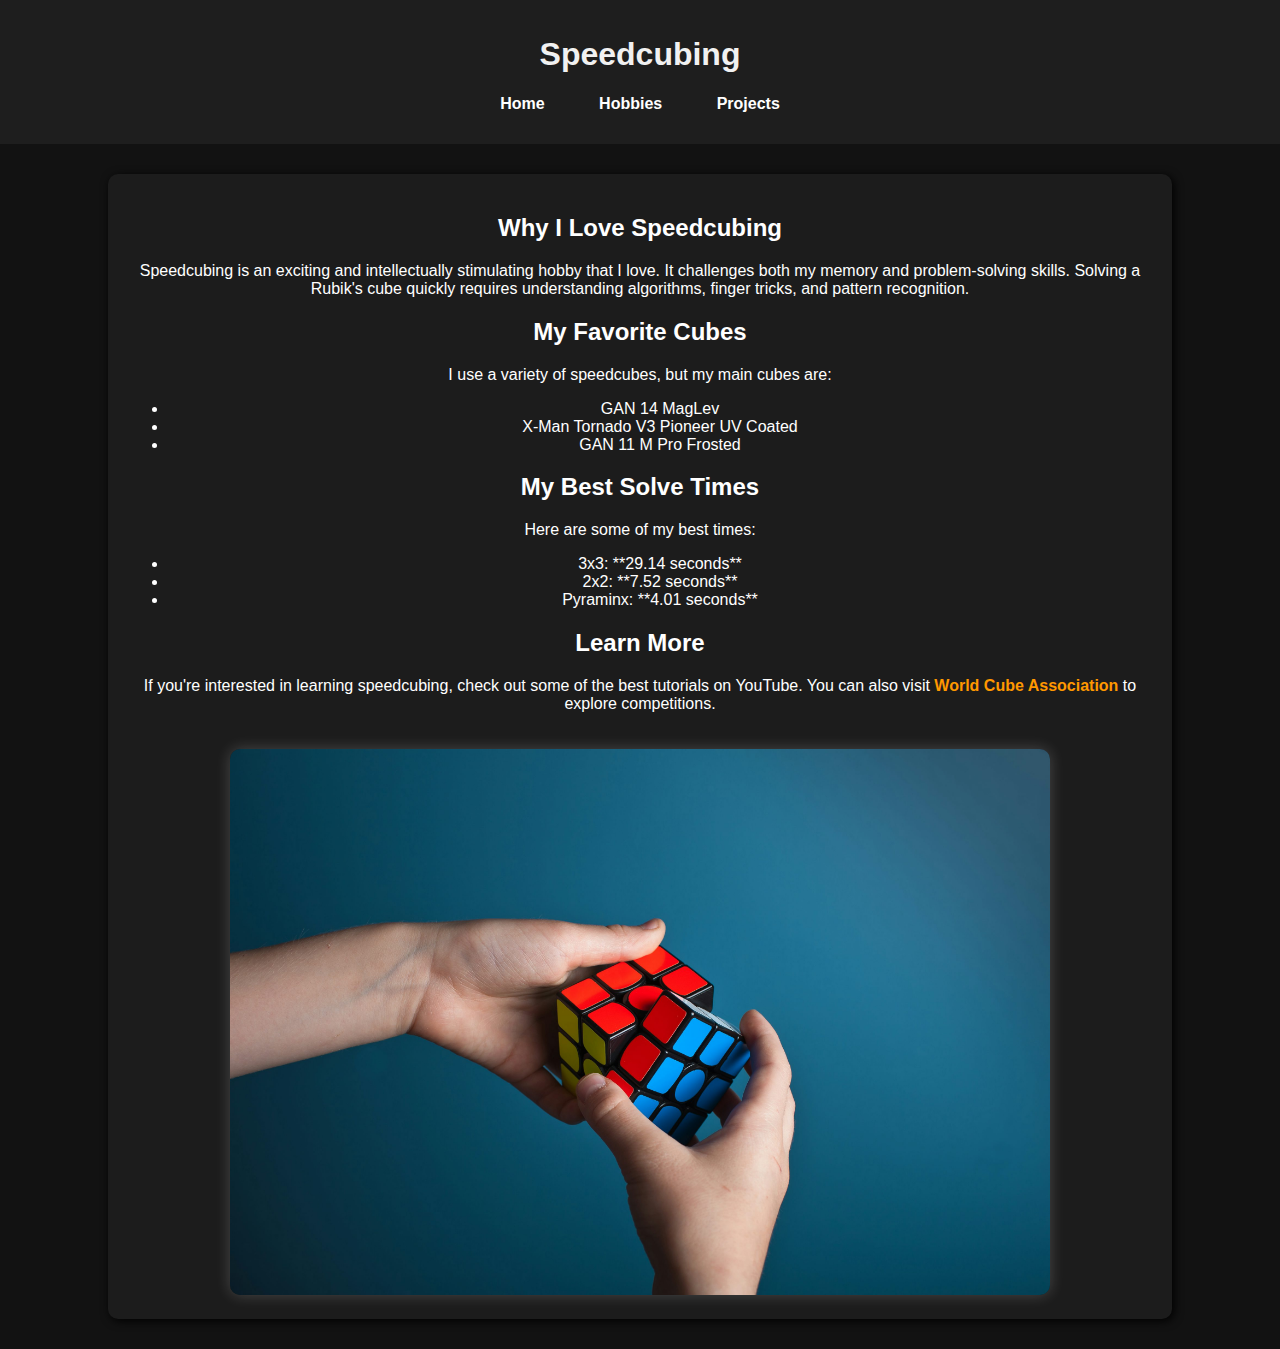
<file: cubing.html>
<!DOCTYPE html>
<html lang="en">
<head>
    <meta charset="UTF-8">
    <meta name="viewport" content="width=device-width, initial-scale=1.0">
    <title>Speedcubing</title>
    <link rel="stylesheet" href="style.css">
</head>
<body>
    <header>
        <h1>Speedcubing</h1>
        <nav>
            <ul>
                <li><a href="index.html">Home</a></li>
                <li><a href="hobbies.html">Hobbies</a></li>
                <li><a href="projects.html">Projects</a></li>
            </ul>
        </nav>
    </header>

    <section class="hobby-container">
        <h2>Why I Love Speedcubing</h2>
        <p>Speedcubing is an exciting and intellectually stimulating hobby that I love. It challenges both my memory and problem-solving skills. Solving a Rubik's cube quickly requires understanding algorithms, finger tricks, and pattern recognition.</p>

        <h2>My Favorite Cubes</h2>
        <p>I use a variety of speedcubes, but my main cubes are:
            <ul>
                <li>GAN 14 MagLev</li>
                <li>X-Man Tornado V3 Pioneer UV Coated</li>
                <li>GAN 11 M Pro Frosted</li>
            </ul>
        </p>

        <h2>My Best Solve Times</h2>
        <p>Here are some of my best times:</p>
        <ul>
            <li>3x3: **29.14 seconds**</li>
            <li>2x2: **7.52 seconds**</li>
            <li>Pyraminx: **4.01 seconds**</li>
        </ul>

        <h2>Learn More</h2>
        <p>If you're interested in learning speedcubing, check out some of the best tutorials on YouTube. You can also visit <a href="https://www.worldcubeassociation.org/" target="_blank" class="hyperlink">World Cube Association</a> to explore competitions.</p>

        <img src="speedcubing.jpg" alt="Speedcubing" class="hobby-image">
    </section>
</body>
</html>
</file>
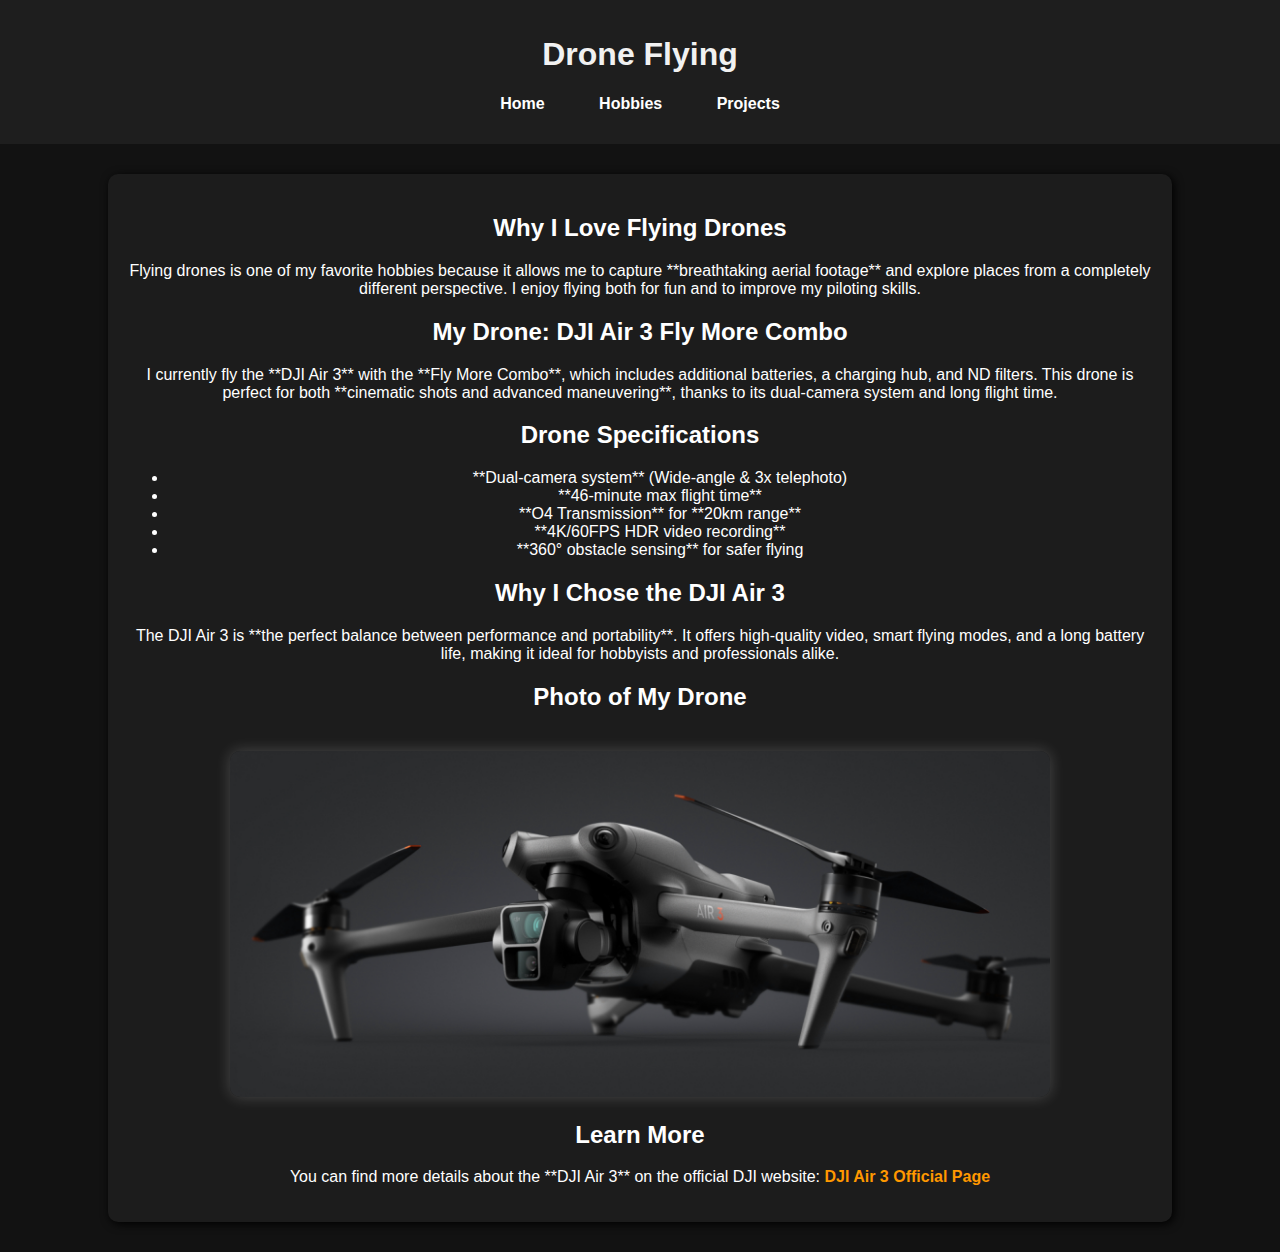
<file: drone.html>
<!DOCTYPE html>
<html lang="en">
<head>
    <meta charset="UTF-8">
    <meta name="viewport" content="width=device-width, initial-scale=1.0">
    <title>Drone Flying</title>
    <link rel="stylesheet" href="style.css">
</head>
<body>
    <header>
        <h1>Drone Flying</h1>
        <nav>
            <ul>
                <li><a href="index.html">Home</a></li>
                <li><a href="hobbies.html">Hobbies</a></li>
                <li><a href="projects.html">Projects</a></li>
            </ul>
        </nav>
    </header>

    <section class="hobby-container">
        <h2>Why I Love Flying Drones</h2>
        <p>Flying drones is one of my favorite hobbies because it allows me to capture **breathtaking aerial footage** and explore places from a completely different perspective. I enjoy flying both for fun and to improve my piloting skills.</p>

        <h2>My Drone: DJI Air 3 Fly More Combo</h2>
        <p>I currently fly the **DJI Air 3** with the **Fly More Combo**, which includes additional batteries, a charging hub, and ND filters. This drone is perfect for both **cinematic shots and advanced maneuvering**, thanks to its dual-camera system and long flight time.</p>

        <h2>Drone Specifications</h2>
        <ul>
            <li>**Dual-camera system** (Wide-angle & 3x telephoto)</li>
            <li>**46-minute max flight time**</li>
            <li>**O4 Transmission** for **20km range**</li>
            <li>**4K/60FPS HDR video recording**</li>
            <li>**360° obstacle sensing** for safer flying</li>
        </ul>

        <h2>Why I Chose the DJI Air 3</h2>
        <p>The DJI Air 3 is **the perfect balance between performance and portability**. It offers high-quality video, smart flying modes, and a long battery life, making it ideal for hobbyists and professionals alike.</p>

        <h2>Photo of My Drone</h2>
        <img src="drone.jpg" alt="DJI Air 3 Drone" class="hobby-image">

        <h2>Learn More</h2>
        <p>You can find more details about the **DJI Air 3** on the official DJI website:  
            <a href="https://www.dji.com/air-3" target="_blank" class="hyperlink">DJI Air 3 Official Page</a>
        </p>
    </section>
</body>
</html>
</file>
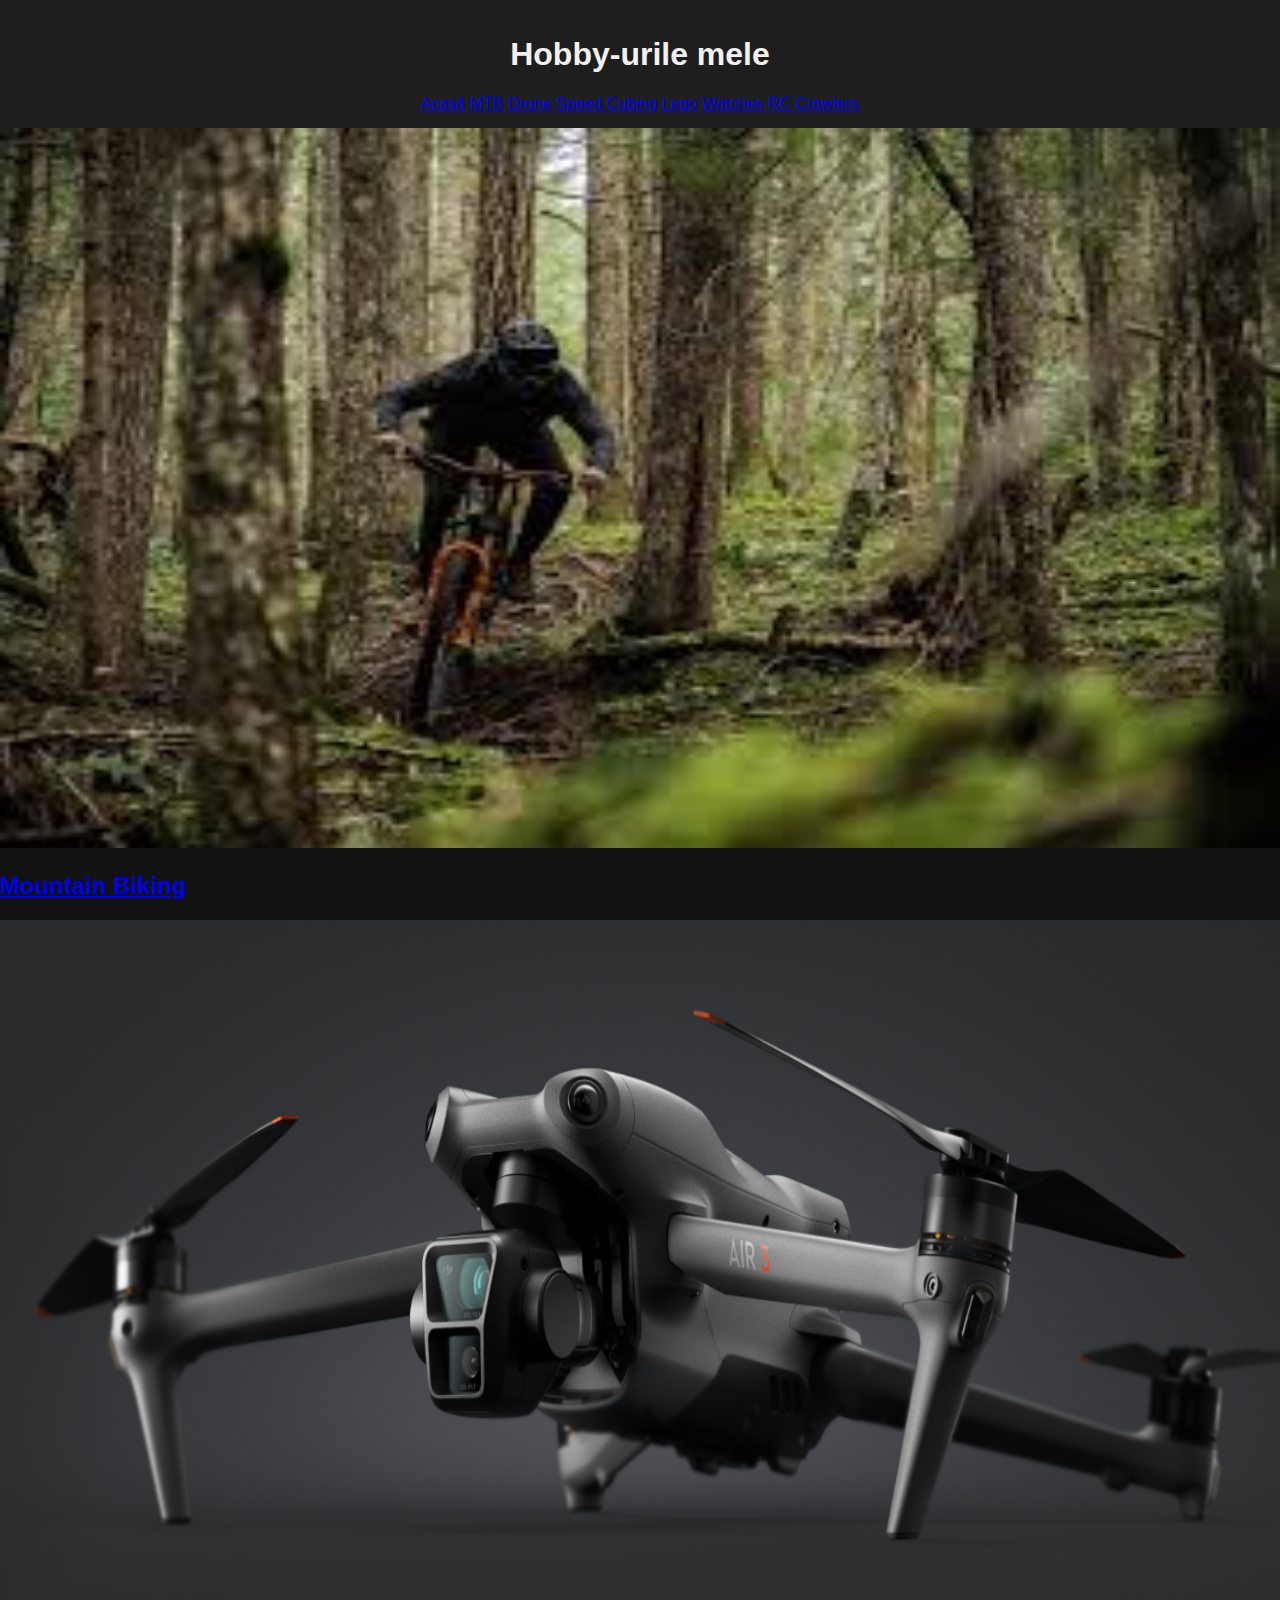
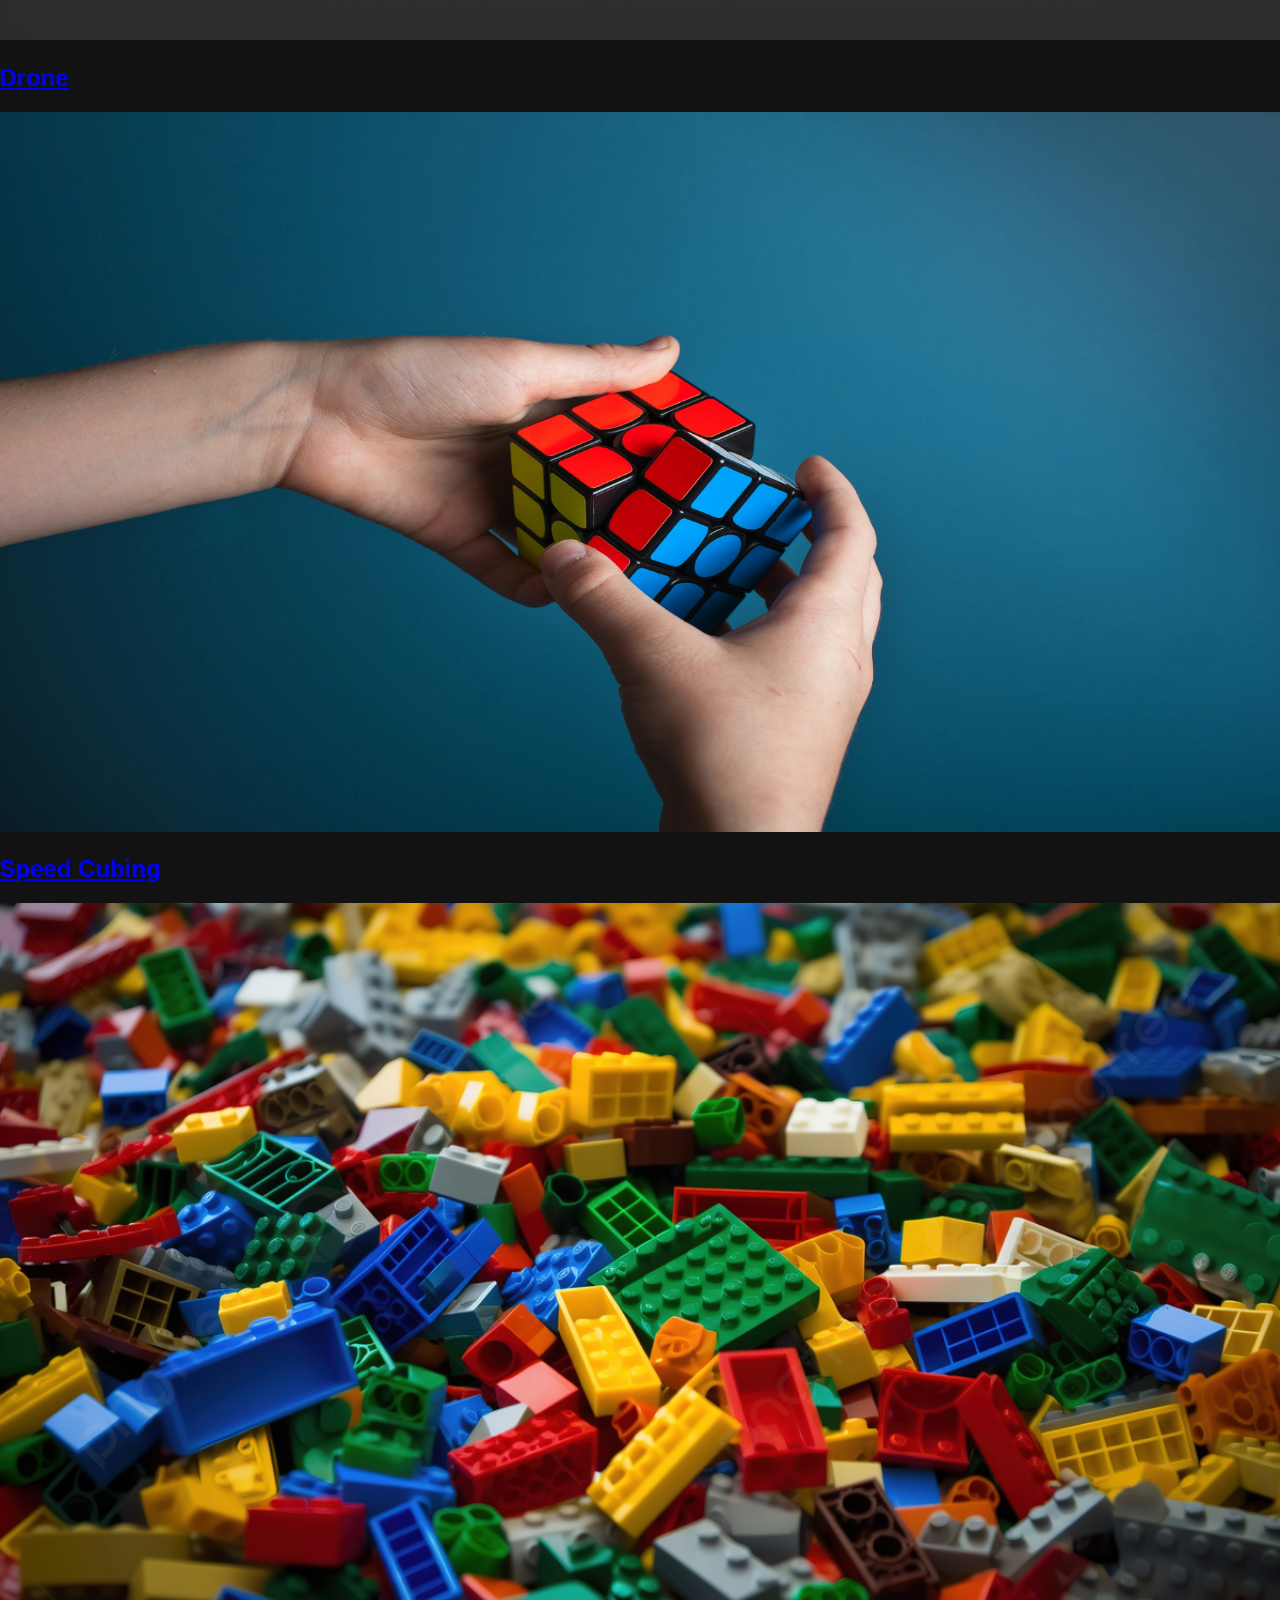
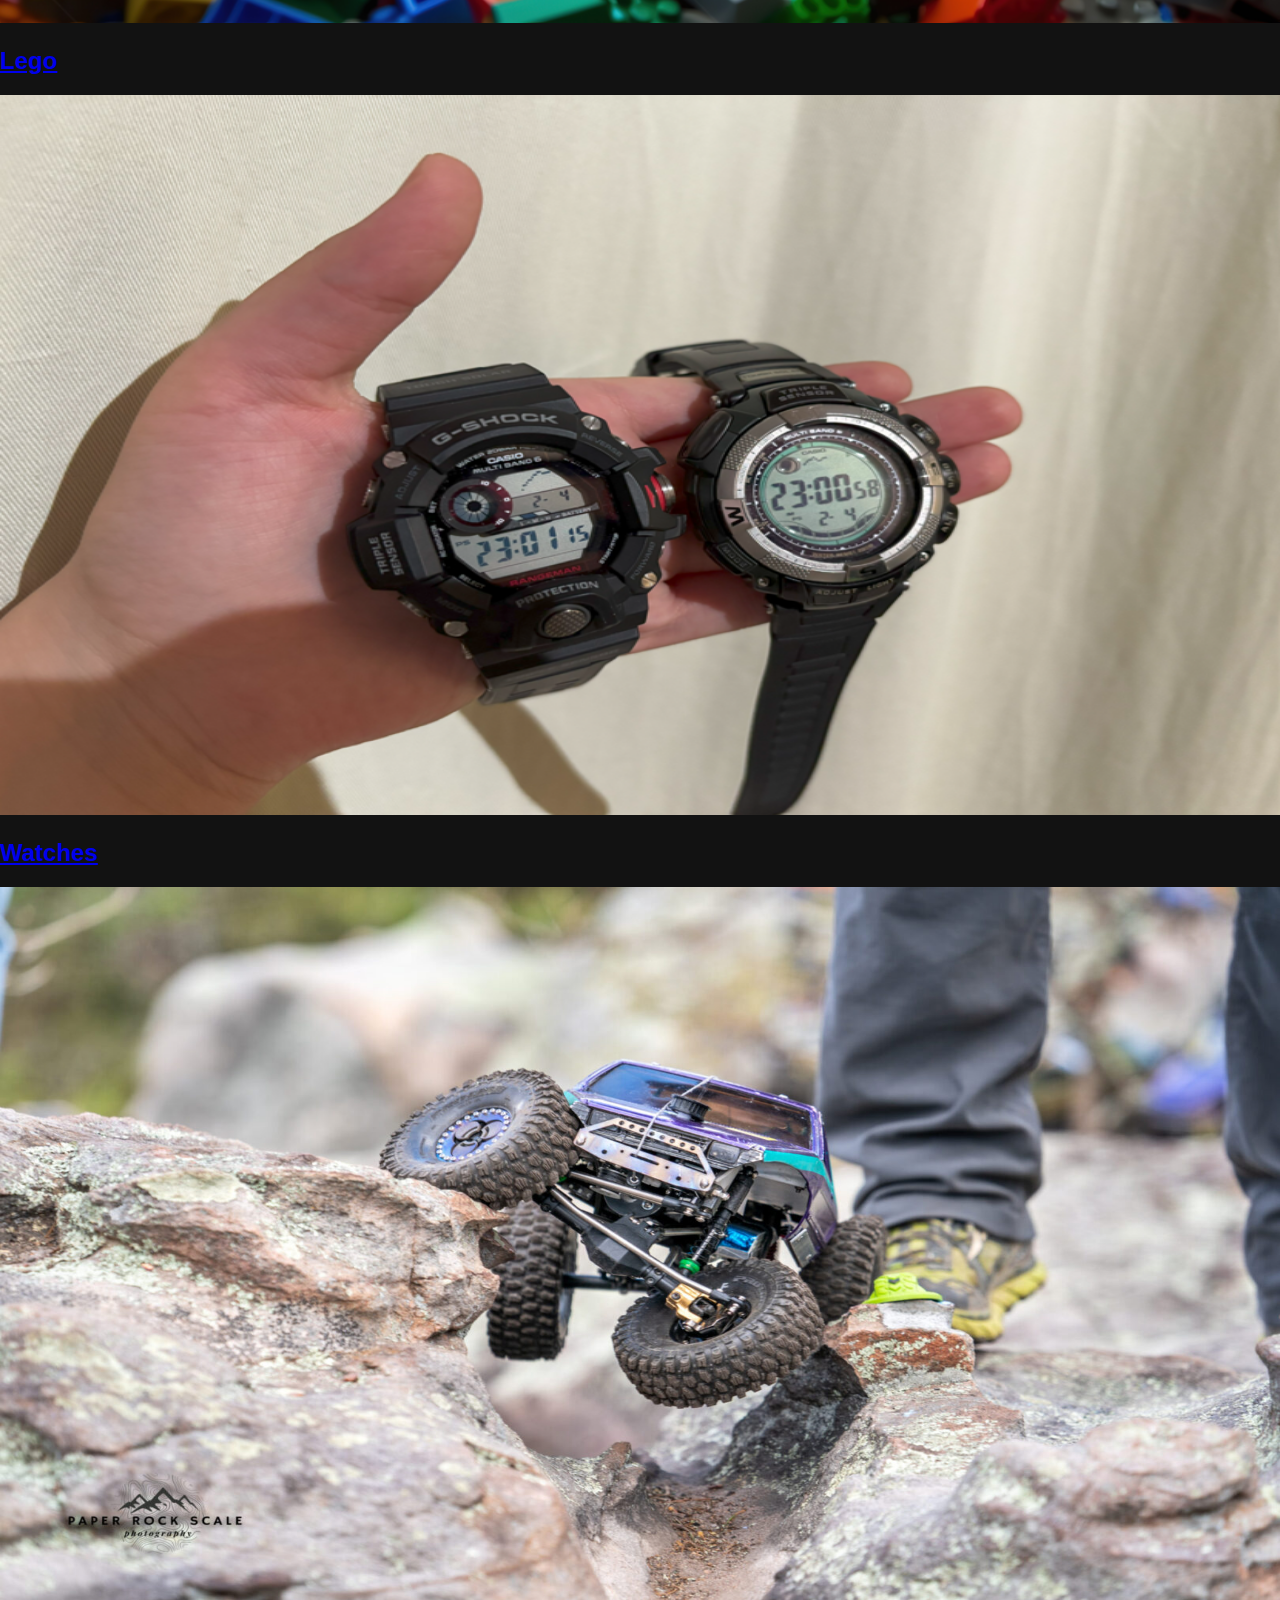
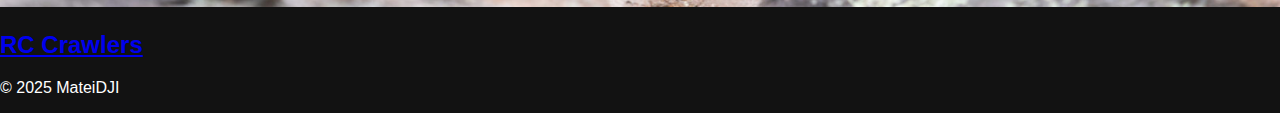
<file: hobbies.html>
<!DOCTYPE html>
<html lang="ro">
<head>
    <meta charset="UTF-8">
    <meta name="viewport" content="width=device-width, initial-scale=1.0">
    <title>Hobby-uri</title>
    <link rel="stylesheet" href="style.css">
</head>
<body>
    <header>
        <h1>Hobby-urile mele</h1>
        <nav>
            <a href="index.html">Acasă</a>
            <a href="mtb.html">MTB</a>
            <a href="drone.html">Drone</a>
            <a href="cubing.html">Speed Cubing</a>
            <a href="lego.html">Lego</a>
            <a href="watches.html">Watches</a>
            <a href="rccrawler.html">RC Crawlers</a>
        </nav>
    </header>
    <main>
        <section>
            <a href="mtb.html"><img src="mtb.jpg" alt="Mountain Biking" width="1280" height="720"></a>
            <h2><a href="mtb.html">Mountain Biking</a></h2>
        </section>
        <section>
            <a href="drone.html"><img src="drone.jpg" alt="Drone" width="1280" height="720"></a>
            <h2><a href="drone.html">Drone</a></h2>
        </section>
        <section>
            <a href="cubing.html"><img src="speedcubing.jpg" alt="Speed Cubing" width="1280" height="720"></a>
            <h2><a href="cubing.html">Speed Cubing</a></h2>
        </section>
         <section>
            <a href="lego.html"><img src="legohob.jpg" alt="Lego" width="1280" height="720"></a>
            <h2><a href="lego.html">Lego</a></h2>
        </section>
         <section>
            <a href="watches.html"><img src="watcheshob1.png" alt="Watches" width="1280" height="720"></a>
            <h2><a href="watches.html">Watches</a></h2>
        </section>
         <section>
            <a href="rccrawler.html"><img src="rccrawlers.jpg" alt="RC Crawlers" width="1280" height="720"></a>
            <h2><a href="rccrawler.html">RC Crawlers</a></h2>
        </section>
    </main>
    <footer>
        <p>&copy; 2025 MateiDJI</p>
    </footer>
</body>
</html>
</file>
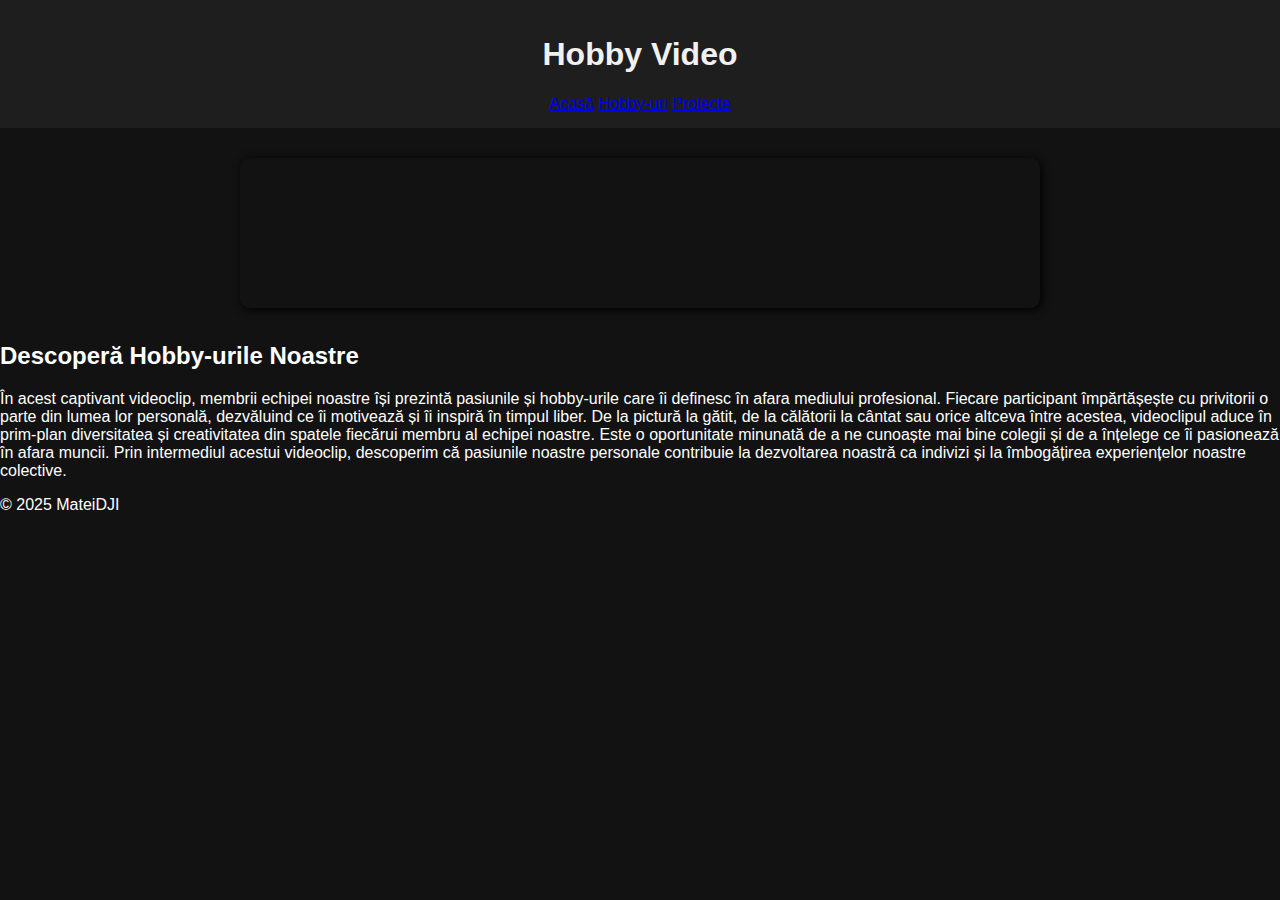
<file: hobby-video.html>
<!DOCTYPE html>
<html lang="ro">
<head>
    <meta charset="UTF-8">
    <meta name="viewport" content="width=device-width, initial-scale=1.0">
    <title>Hobby Video</title>
    <link rel="stylesheet" href="style.css">
</head>
<body>

    <header>
        <h1>Hobby Video</h1>
        <nav>
            <a href="index.html">Acasă</a>
            <a href="hobbies.html">Hobby-uri</a>
            <a href="projects.html">Proiecte</a>
        </nav>
    </header>

    <main>
        <section class="video-container">
            <iframe src="https://www.youtube.com/embed/OfoKJvEWerM" frameborder="0" allowfullscreen></iframe>
        </section>

        <section class="description">
            <h2>Descoperă Hobby-urile Noastre</h2>
            <p>În acest captivant videoclip, membrii echipei noastre își prezintă pasiunile și hobby-urile care îi definesc în afara mediului profesional. Fiecare participant împărtășește cu privitorii o parte din lumea lor personală, dezvăluind ce îi motivează și îi inspiră în timpul liber. De la pictură la gătit, de la călătorii la cântat sau orice altceva între acestea, videoclipul aduce în prim-plan diversitatea și creativitatea din spatele fiecărui membru al echipei noastre. Este o oportunitate minunată de a ne cunoaște mai bine colegii și de a înțelege ce îi pasionează în afara muncii. Prin intermediul acestui videoclip, descoperim că pasiunile noastre personale contribuie la dezvoltarea noastră ca indivizi și la îmbogățirea experiențelor noastre colective. 
</p>
        </section>
    </main>

    <footer>
        <p>&copy; 2025 MateiDJI</p>
    </footer>

</body>
</html>
</file>
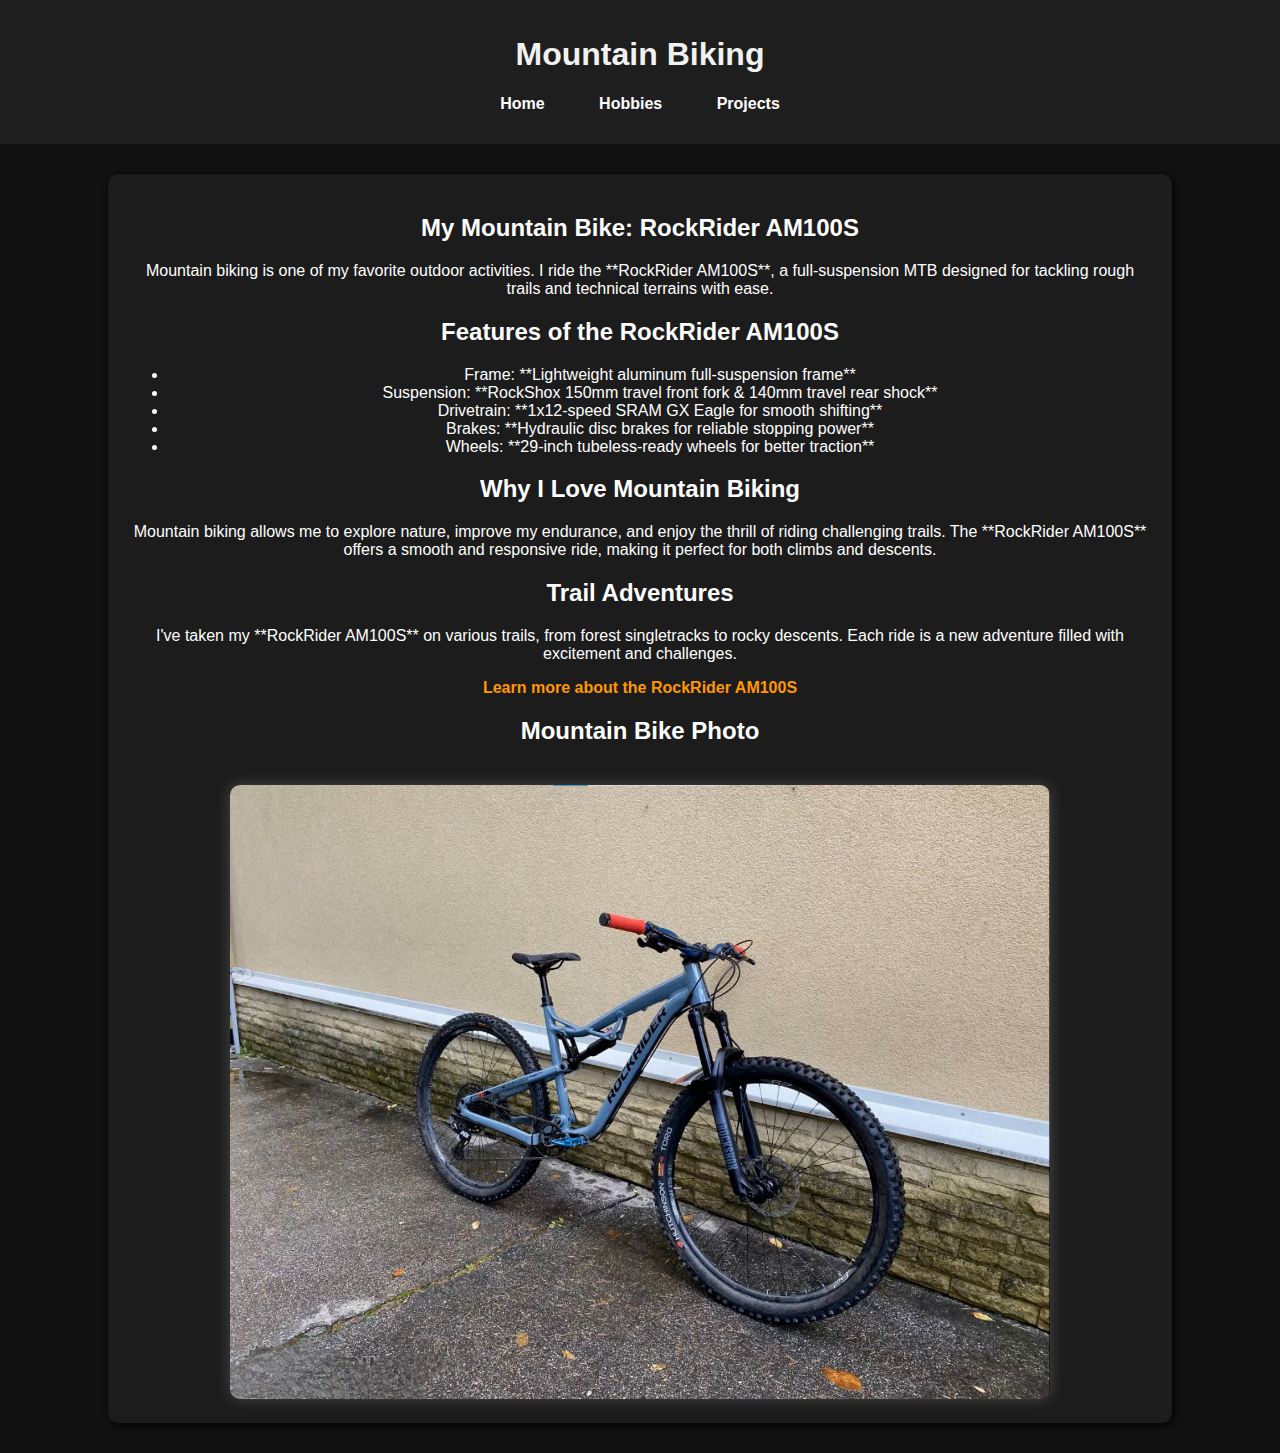
<file: mtb.html>
<!DOCTYPE html>
<html lang="en">
<head>
    <meta charset="UTF-8">
    <meta name="viewport" content="width=device-width, initial-scale=1.0">
    <title>Mountain Biking</title>
    <link rel="stylesheet" href="style.css">
</head>
<body>
    <header>
        <h1>Mountain Biking</h1>
        <nav>
            <ul>
                <li><a href="index.html">Home</a></li>
                <li><a href="hobbies.html">Hobbies</a></li>
                <li><a href="projects.html">Projects</a></li>
            </ul>
        </nav>
    </header>

    <section class="hobby-container">
        <h2>My Mountain Bike: RockRider AM100S</h2>
        <p>Mountain biking is one of my favorite outdoor activities. I ride the **RockRider AM100S**, a full-suspension MTB designed for tackling rough trails and technical terrains with ease.</p>

        <h2>Features of the RockRider AM100S</h2>
        <ul>
            <li>Frame: **Lightweight aluminum full-suspension frame**</li>
            <li>Suspension: **RockShox 150mm travel front fork & 140mm travel rear shock**</li>
            <li>Drivetrain: **1x12-speed SRAM GX Eagle for smooth shifting**</li>
            <li>Brakes: **Hydraulic disc brakes for reliable stopping power**</li>
            <li>Wheels: **29-inch tubeless-ready wheels for better traction**</li>
        </ul>

        <h2>Why I Love Mountain Biking</h2>
        <p>Mountain biking allows me to explore nature, improve my endurance, and enjoy the thrill of riding challenging trails. The **RockRider AM100S** offers a smooth and responsive ride, making it perfect for both climbs and descents.</p>

        <h2>Trail Adventures</h2>
        <p>I've taken my **RockRider AM100S** on various trails, from forest singletracks to rocky descents. Each ride is a new adventure filled with excitement and challenges.</p>
        <a href="https://www.decathlon.com/products/rockrider-am100s" target="_blank" class="hyperlink">Learn more about the RockRider AM100S</a>

        <h2>Mountain Bike Photo</h2>
        <img src="mtb1.jpg" alt="RockRider AM100S Mountain Bike" class="hobby-image">
    </section>
</body>
</html>
</file>
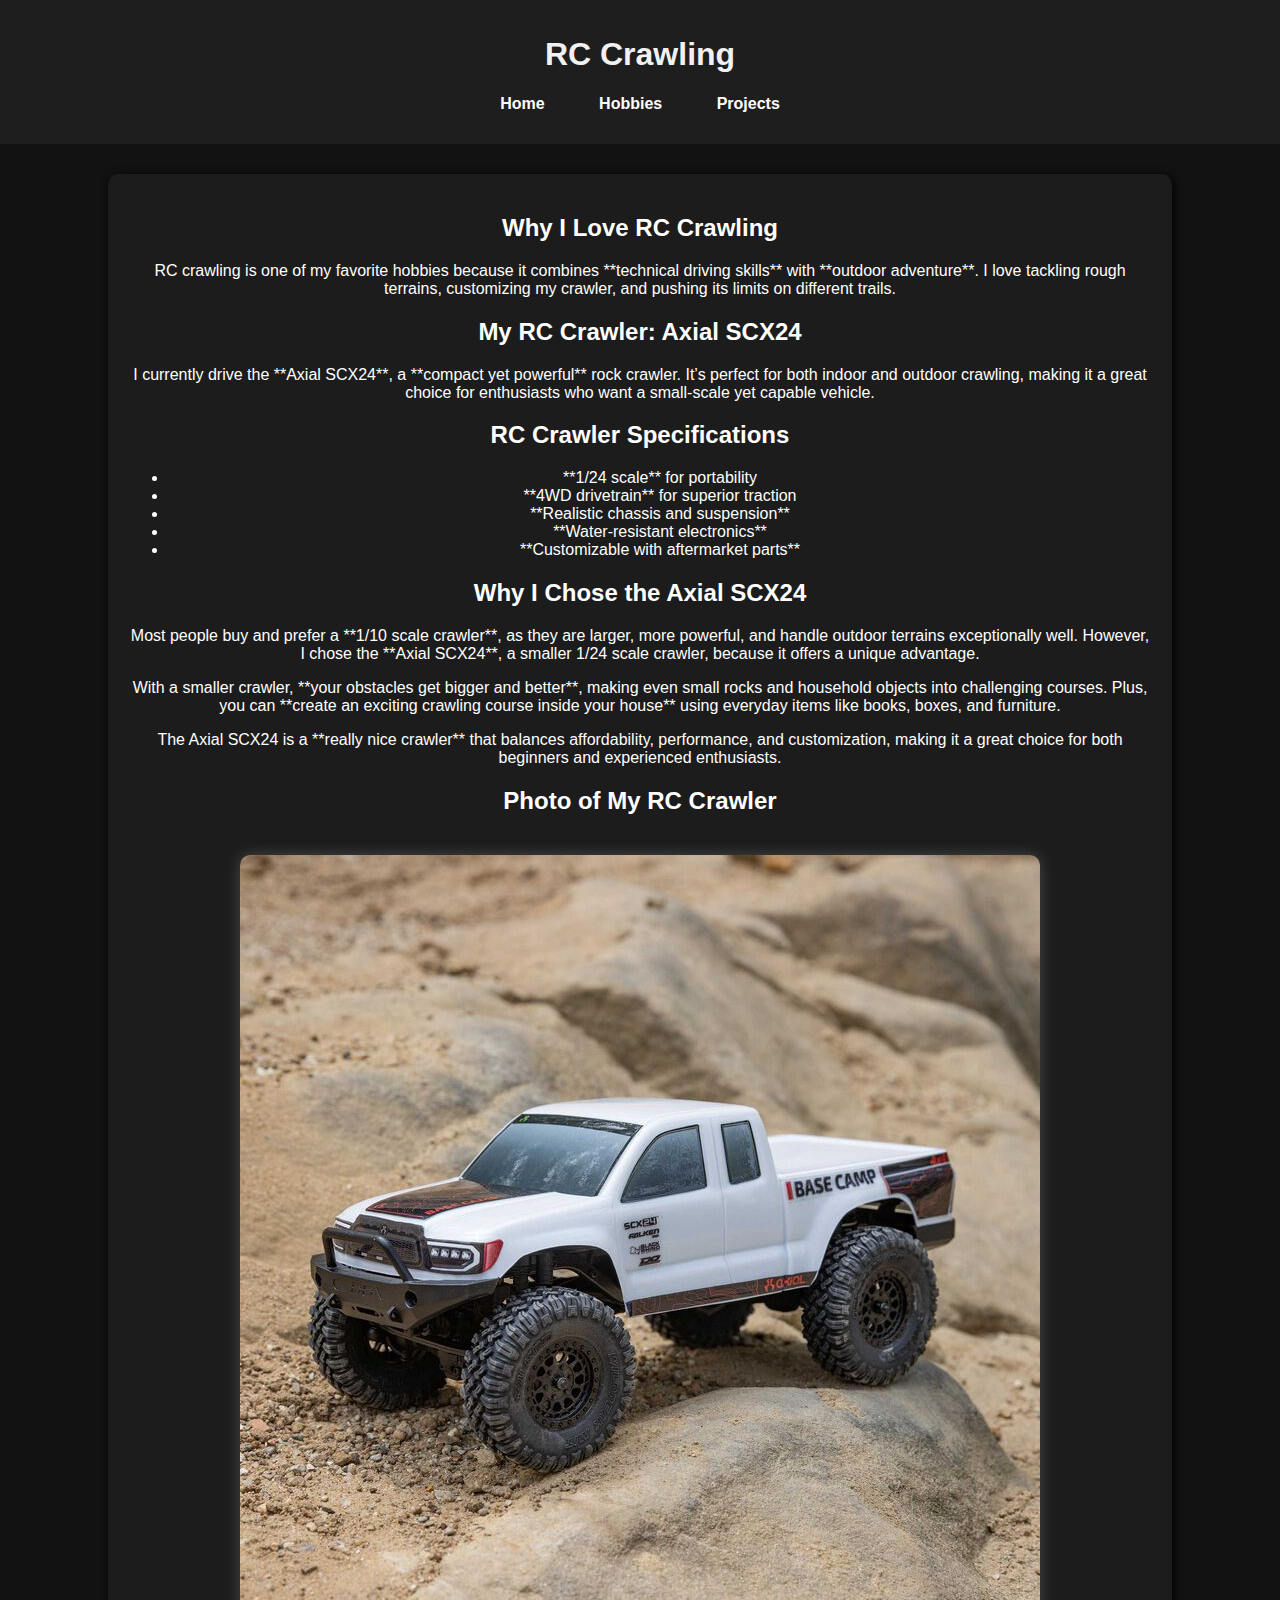
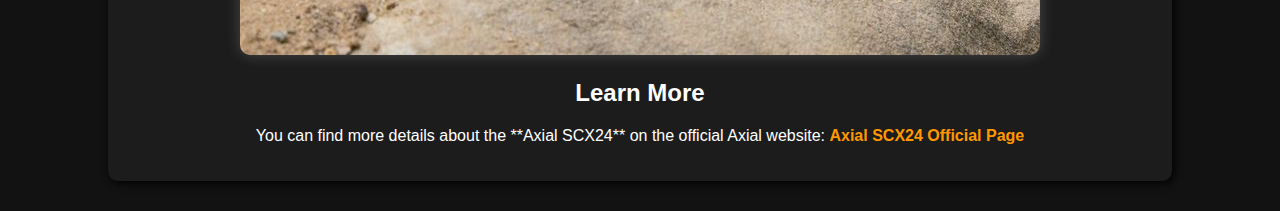
<file: rccrawler.html>
<!DOCTYPE html>
<html lang="en">
<head>
    <meta charset="UTF-8">
    <meta name="viewport" content="width=device-width, initial-scale=1.0">
    <title>RC Crawling</title>
    <link rel="stylesheet" href="style.css">
</head>
<body>
    <header>
        <h1>RC Crawling</h1>
        <nav>
            <ul>
                <li><a href="index.html">Home</a></li>
                <li><a href="hobbies.html">Hobbies</a></li>
                <li><a href="projects.html">Projects</a></li>
            </ul>
        </nav>
    </header>

    <section class="hobby-container">
        <h2>Why I Love RC Crawling</h2>
        <p>RC crawling is one of my favorite hobbies because it combines **technical driving skills** with **outdoor adventure**. I love tackling rough terrains, customizing my crawler, and pushing its limits on different trails.</p>

        <h2>My RC Crawler: Axial SCX24</h2>
        <p>I currently drive the **Axial SCX24**, a **compact yet powerful** rock crawler. It’s perfect for both indoor and outdoor crawling, making it a great choice for enthusiasts who want a small-scale yet capable vehicle.</p>

        <h2>RC Crawler Specifications</h2>
        <ul>
            <li>**1/24 scale** for portability</li>
            <li>**4WD drivetrain** for superior traction</li>
            <li>**Realistic chassis and suspension**</li>
            <li>**Water-resistant electronics**</li>
            <li>**Customizable with aftermarket parts**</li>
        </ul>

        <h2>Why I Chose the Axial SCX24</h2>
        <p>Most people buy and prefer a **1/10 scale crawler**, as they are larger, more powerful, and handle outdoor terrains exceptionally well. However, I chose the **Axial SCX24**, a smaller 1/24 scale crawler, because it offers a unique advantage.</p>
        <p>With a smaller crawler, **your obstacles get bigger and better**, making even small rocks and household objects into challenging courses. Plus, you can **create an exciting crawling course inside your house** using everyday items like books, boxes, and furniture.</p>
        <p>The Axial SCX24 is a **really nice crawler** that balances affordability, performance, and customization, making it a great choice for both beginners and experienced enthusiasts.</p>

        <h2>Photo of My RC Crawler</h2>
        <img src="axialscx24.jpg" alt="Axial SCX24 RC Crawler" class="hobby-image">

        <h2>Learn More</h2>
        <p>You can find more details about the **Axial SCX24** on the official Axial website:  
            <a href="https://www.axialracing.com/products/scx24" target="_blank" class="hyperlink">Axial SCX24 Official Page</a>
        </p>
    </section>
</body>
</html>
</file>
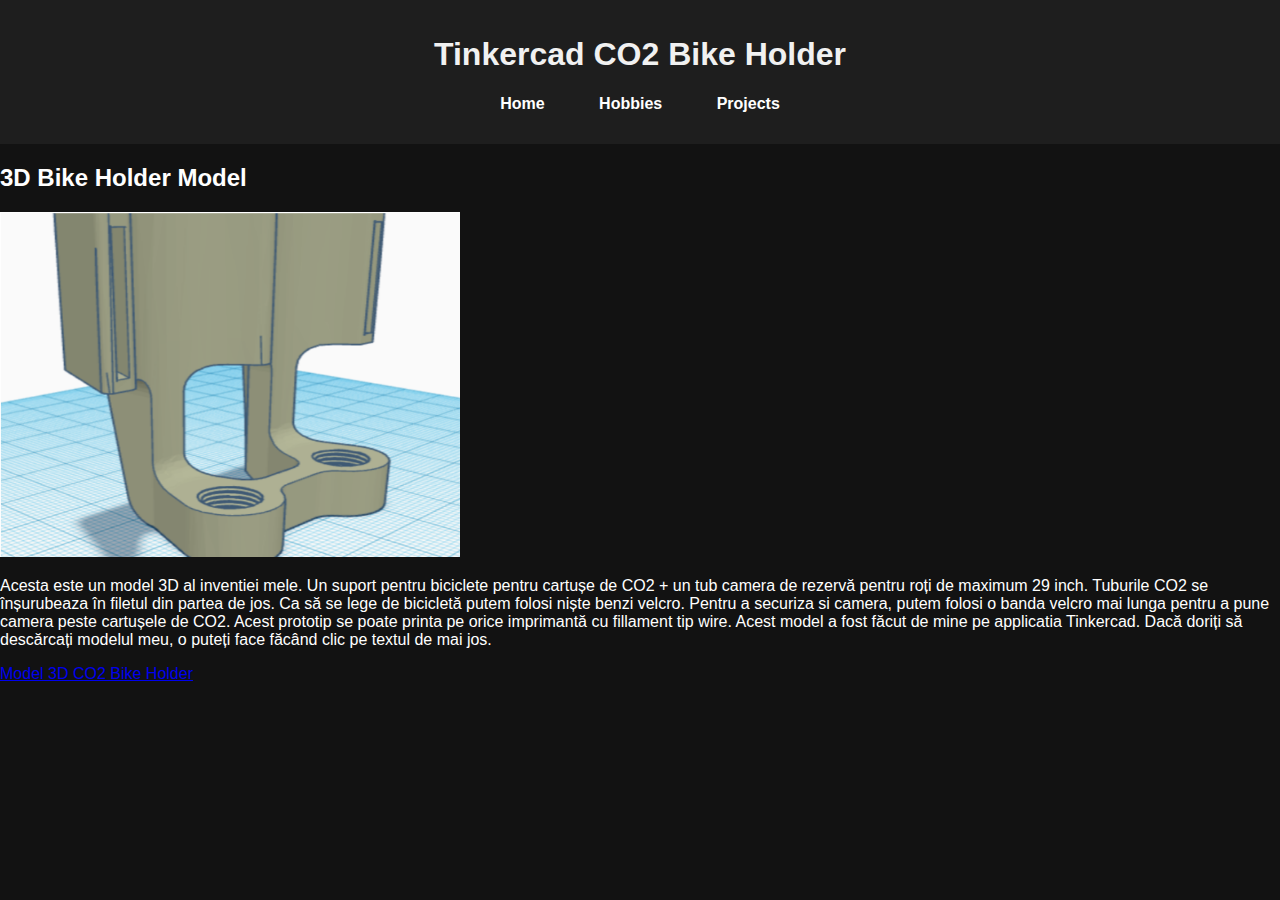
<file: tinkercad-project.html>
<!DOCTYPE html>
<html lang="en">
<head>
    <meta charset="UTF-8">
    <meta name="viewport" content="width=device-width, initial-scale=1.0">
    <title>Tinkercad CO2 Bike Holder</title>
    <link rel="stylesheet" href="style.css">
</head>
<body>
    <header>
        <h1>Tinkercad CO2 Bike Holder</h1>
        <nav>
            <ul>
                <li><a href="index.html">Home</a></li>
                <li><a href="hobbies.html">Hobbies</a></li>
                <li><a href="projects.html">Projects</a></li>
            </ul>
        </nav>
    </header>

    <section class="tinkercad-container">
        <h2>3D Bike Holder Model</h2>
        <img src="tinkercad.jpg" alt="Tinkercad Project" width="460" height="345">
        <p>Acesta este un model 3D al inventiei mele. Un suport pentru biciclete pentru cartușe de CO2 + un tub camera de rezervă pentru roți de maximum 29 inch. Tuburile CO2 se înșurubeaza în filetul din partea de jos. Ca să se lege de bicicletă putem folosi niște benzi velcro. Pentru a securiza si camera, putem folosi o banda velcro mai lunga pentru a pune camera peste cartușele de CO2. Acest prototip se poate printa pe orice imprimantă cu fillament tip wire.
Acest model a fost făcut de mine pe applicatia Tinkercad. Dacă doriți să descărcați modelul meu, o puteți face făcând clic pe textul de mai jos.</p>
        <a href="https://www.tinkercad.com/things/9Dajs7Q4gqo-bike-holder?sharecode=KeQvjYkF-s8_1UoiWPAFtp8-Cb_k66ozBcXcs9lpPd8" class="download-link">Model 3D CO2 Bike Holder</a>
    </section>
</body>
</html>
</file>
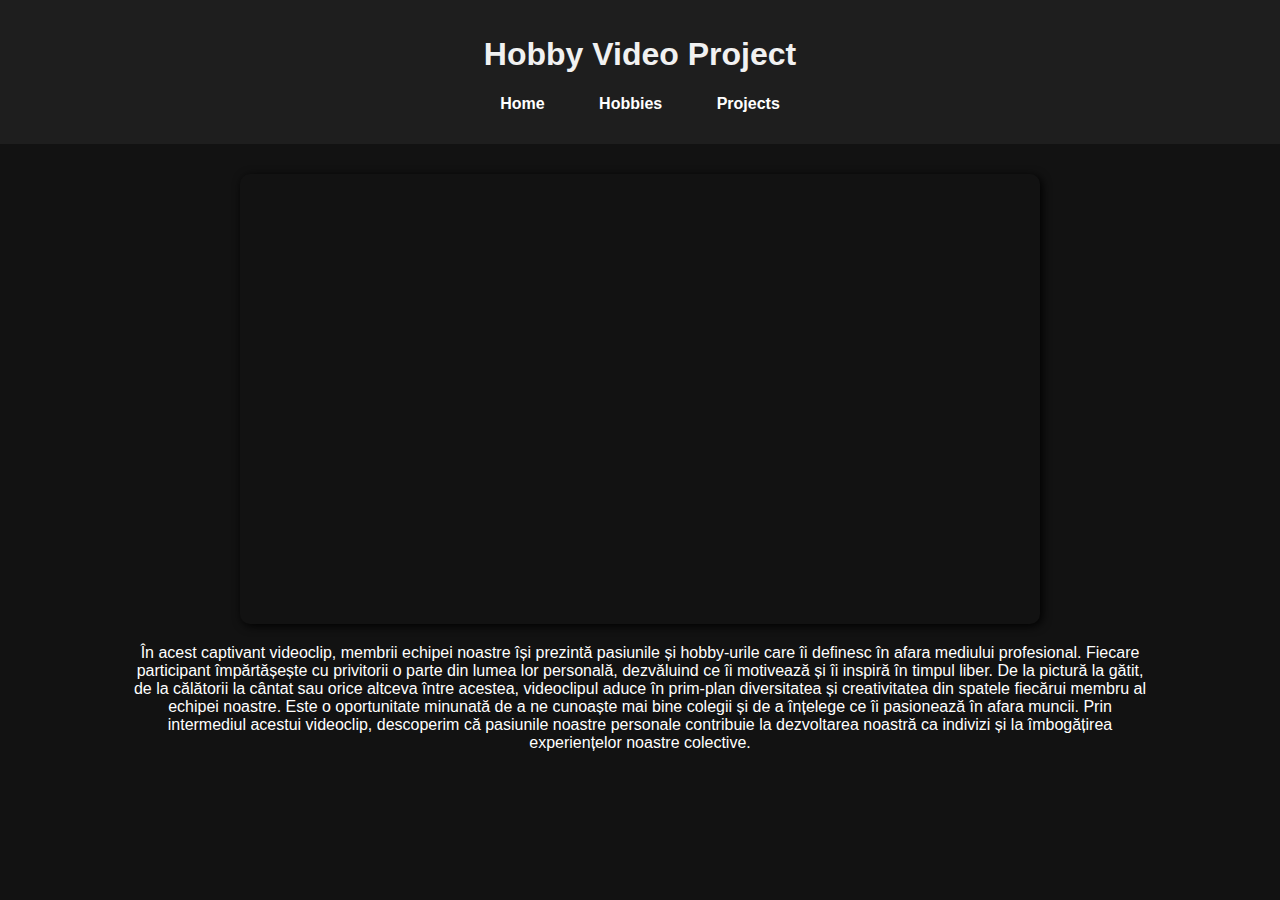
<file: video_project.html>
<!DOCTYPE html>
<html lang="en">
<head>
    <meta charset="UTF-8">
    <meta name="viewport" content="width=device-width, initial-scale=1.0">
    <title>Hobby Video Project</title>
    <link rel="stylesheet" href="style.css">
</head>
<body>
    <header>
        <h1>Hobby Video Project</h1>
        <nav>
            <ul>
                <li><a href="index.html">Home</a></li>
                <li><a href="hobbies.html">Hobbies</a></li>
                <li><a href="projects.html">Projects</a></li>
            </ul>
        </nav>
    </header>

    <section class="video-container">
        <iframe width="800" height="450" src="https://www.youtube.com/embed/OfoKJvEWerM" frameborder="0" allowfullscreen></iframe>
        <p>În acest captivant videoclip, membrii echipei noastre își prezintă pasiunile și hobby-urile care îi definesc în afara mediului profesional. Fiecare participant împărtășește cu privitorii o parte din lumea lor personală, dezvăluind ce îi motivează și îi inspiră în timpul liber. De la pictură la gătit, de la călătorii la cântat sau orice altceva între acestea, videoclipul aduce în prim-plan diversitatea și creativitatea din spatele fiecărui membru al echipei noastre. Este o oportunitate minunată de a ne cunoaște mai bine colegii și de a înțelege ce îi pasionează în afara muncii. Prin intermediul acestui videoclip, descoperim că pasiunile noastre personale contribuie la dezvoltarea noastră ca indivizi și la îmbogățirea experiențelor noastre colective. </p>
    </section>
</body>
</html>
</file>
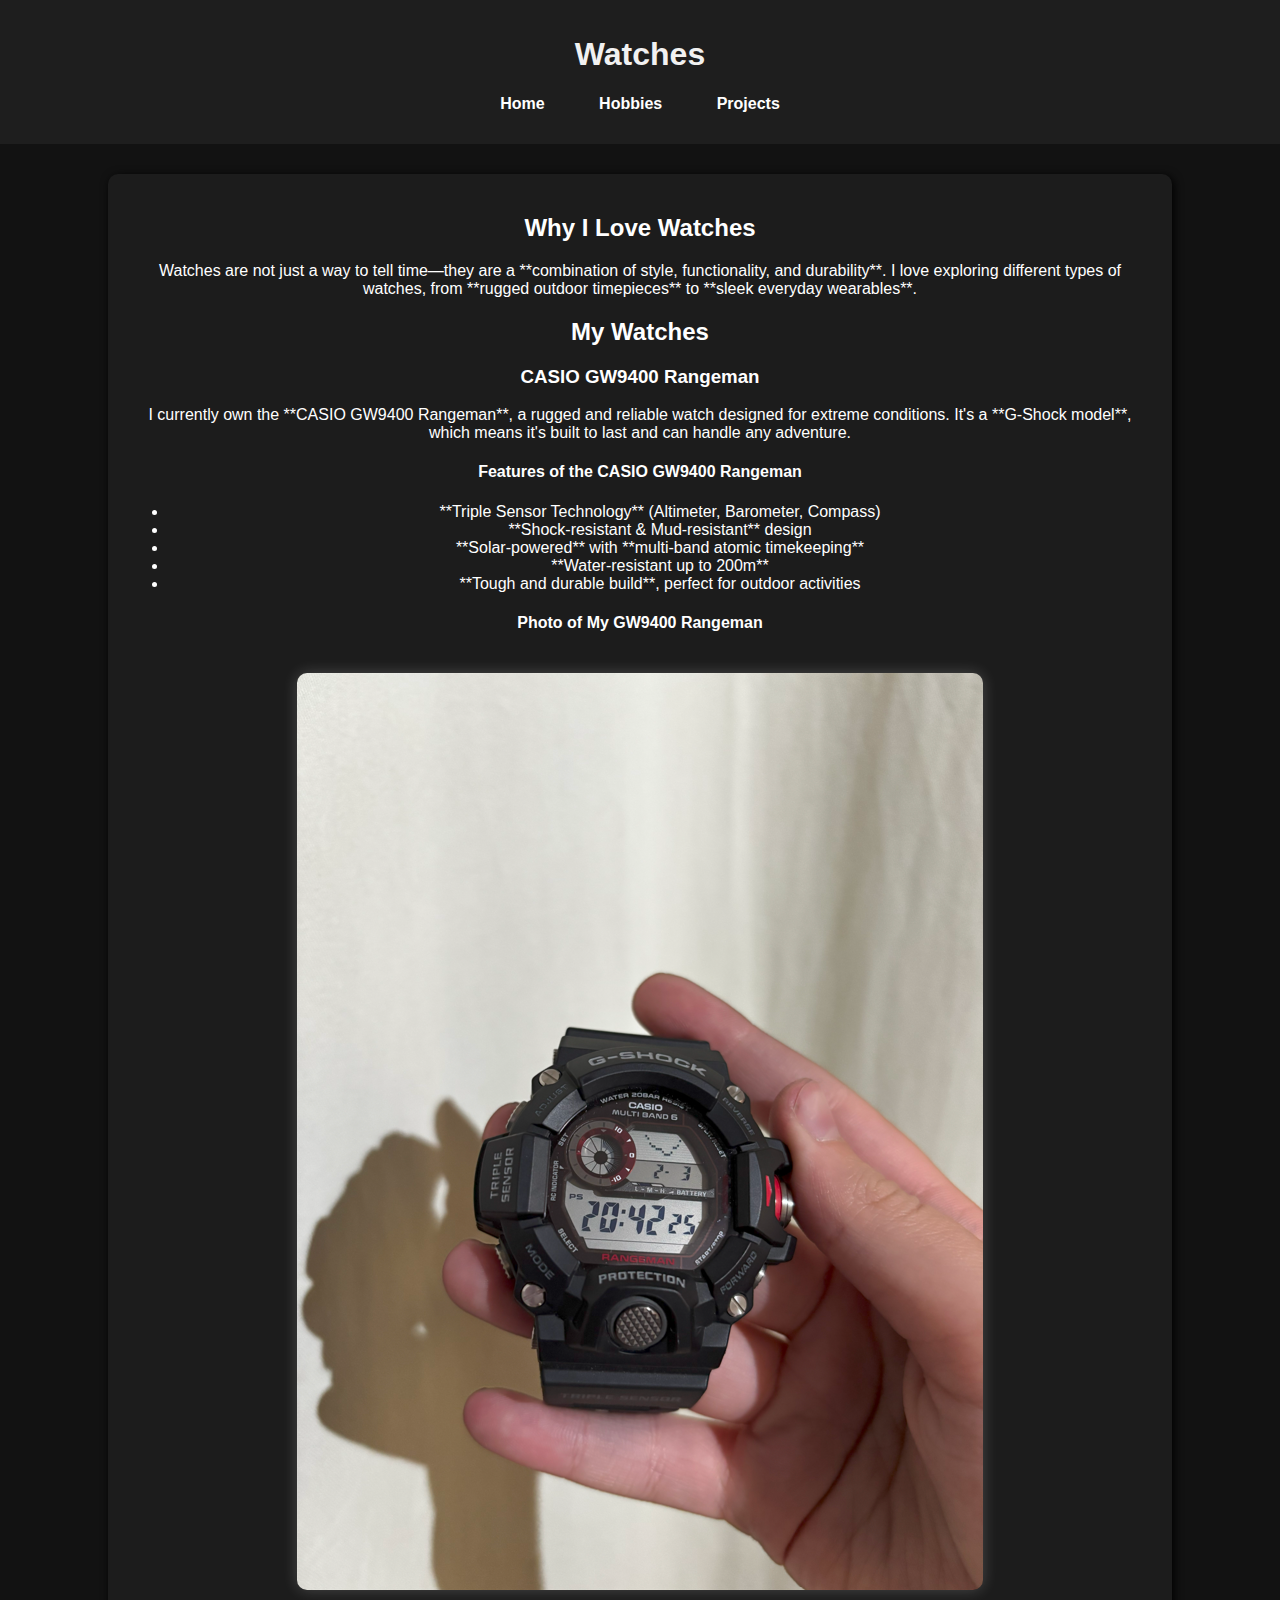
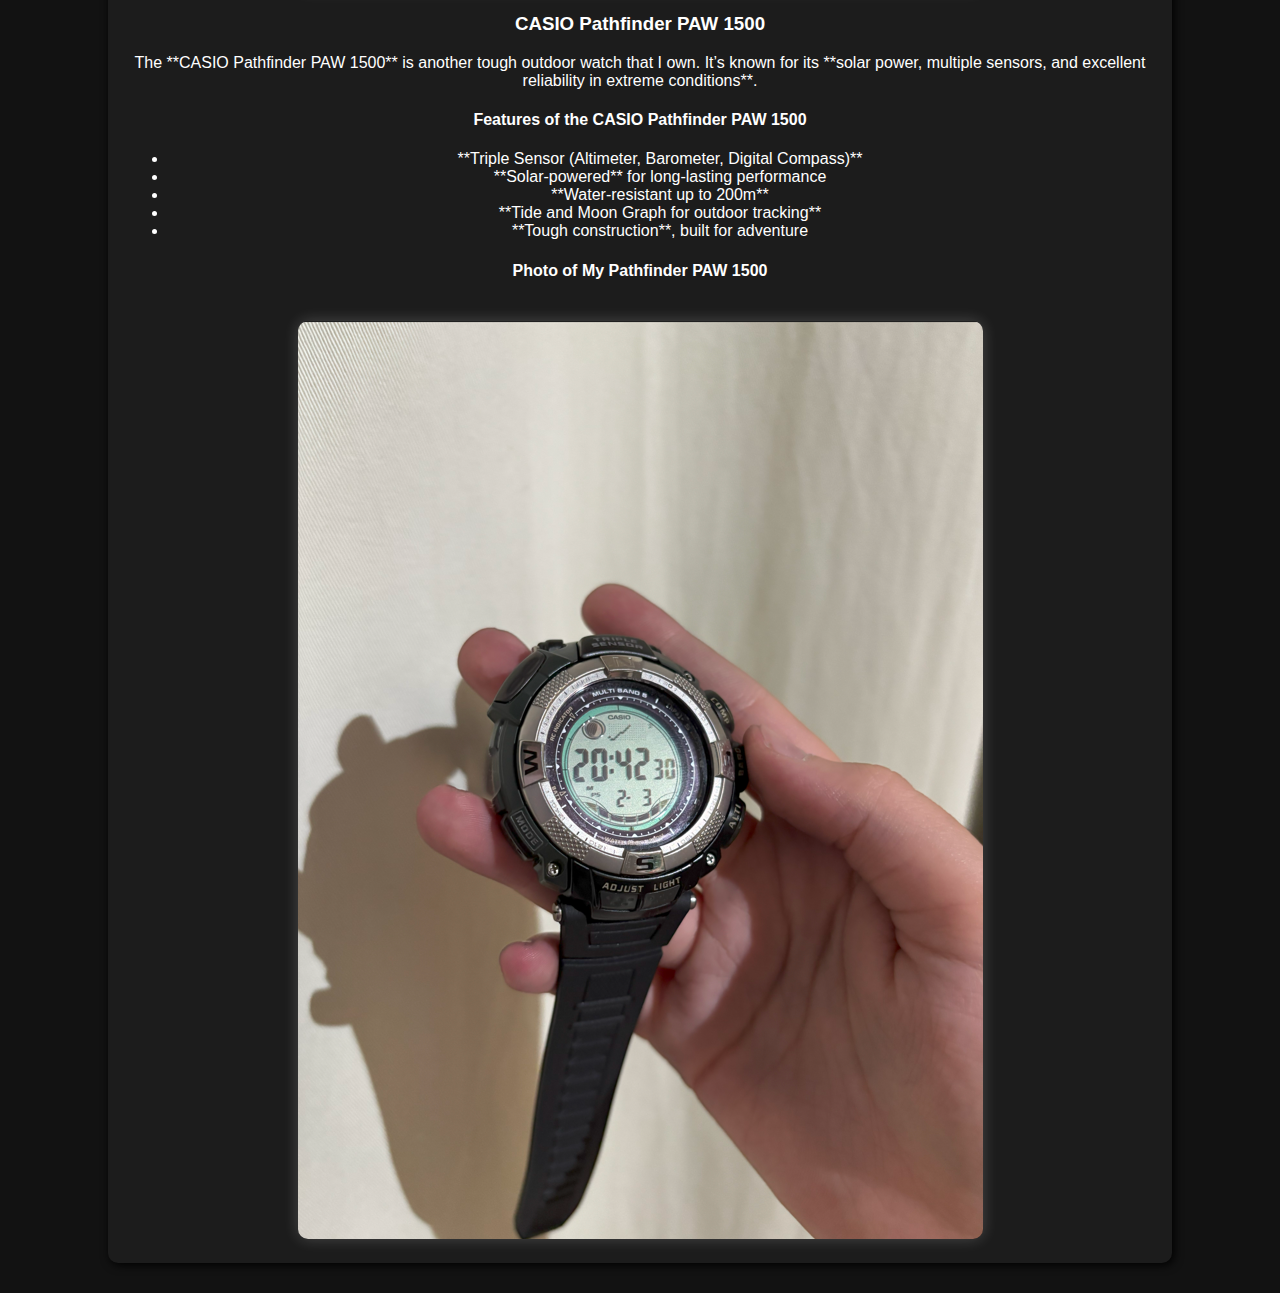
<file: watches.html>
<!DOCTYPE html>
<html lang="en">
<head>
    <meta charset="UTF-8">
    <meta name="viewport" content="width=device-width, initial-scale=1.0">
    <title>Watches</title>
    <link rel="stylesheet" href="style.css">
</head>
<body>
    <header>
        <h1>Watches</h1>
        <nav>
            <ul>
                <li><a href="index.html">Home</a></li>
                <li><a href="hobbies.html">Hobbies</a></li>
                <li><a href="projects.html">Projects</a></li>
            </ul>
        </nav>
    </header>

    <section class="hobby-container">
        <h2>Why I Love Watches</h2>
        <p>Watches are not just a way to tell time—they are a **combination of style, functionality, and durability**. I love exploring different types of watches, from **rugged outdoor timepieces** to **sleek everyday wearables**.</p>

        <h2>My Watches</h2>

        <h3>CASIO GW9400 Rangeman</h3>
        <p>I currently own the **CASIO GW9400 Rangeman**, a rugged and reliable watch designed for extreme conditions. It's a **G-Shock model**, which means it's built to last and can handle any adventure.</p>

        <h4>Features of the CASIO GW9400 Rangeman</h4>
        <ul>
            <li>**Triple Sensor Technology** (Altimeter, Barometer, Compass)</li>
            <li>**Shock-resistant & Mud-resistant** design</li>
            <li>**Solar-powered** with **multi-band atomic timekeeping**</li>
            <li>**Water-resistant up to 200m**</li>
            <li>**Tough and durable build**, perfect for outdoor activities</li>
        </ul>

        <h4>Photo of My GW9400 Rangeman</h4>
        <img src="watchrangeman1.png" alt="CASIO GW9400 Rangeman" class="hobby-image">

        <h3>CASIO Pathfinder PAW 1500</h3>
        <p>The **CASIO Pathfinder PAW 1500** is another tough outdoor watch that I own. It’s known for its **solar power, multiple sensors, and excellent reliability in extreme conditions**.</p>

        <h4>Features of the CASIO Pathfinder PAW 1500</h4>
        <ul>
            <li>**Triple Sensor (Altimeter, Barometer, Digital Compass)**</li>
            <li>**Solar-powered** for long-lasting performance</li>
            <li>**Water-resistant up to 200m**</li>
            <li>**Tide and Moon Graph for outdoor tracking**</li>
            <li>**Tough construction**, built for adventure</li>
        </ul>

        <h4>Photo of My Pathfinder PAW 1500</h4>
        <img src="watchpathfinder1.png" alt="CASIO Pathfinder PAW 1500" class="hobby-image">
    </section>
</body>
</html>
</file>
<file: style.css>
/* General Styling */
body {
    font-family: Arial, sans-serif;
    background-color: #121212;
    color: #FFFFFF;
    margin: 0;
    padding: 0;
}

/* 🔹 Video Background (Full Screen) */
.video-background {
    position: fixed;
    top: 0;
    left: 0;
    width: 100%;
    height: 100%;
    object-fit: cover;
    z-index: -2;
}

/* Header */
header {
    background-color: #1e1e1e;
    padding: 15px;
    text-align: center;
}

h1 {
    color: #f1f1f1;
}

/* Navigation */
nav ul {
    list-style-type: none;
    padding: 0;
    text-align: center;
}

nav ul li {
    display: inline;
    margin: 0 15px;
}

nav ul li a {
    text-decoration: none;
    color: #ffffff;
    font-weight: bold;
    padding: 10px;
}

nav ul li a:hover {
    color: #4CAF50;
}

/* Hobby Sections */
.hobby-container {
    text-align: center;
    margin: 30px auto;
    width: 80%;
    background-color: #1c1c1c;
    padding: 20px;
    border-radius: 10px;
    box-shadow: 2px 2px 10px black;
}

/* Hobby Images */
.hobby-image {
    max-width: 80%;
    height: auto;
    border-radius: 10px;
    margin-top: 20px;
    box-shadow: 0px 0px 15px rgba(255, 255, 255, 0.2);
}

/* Video Embedding */
.video-container {
    text-align: center;
    margin: 30px auto;
    width: 80%;
}

.video-container iframe {
    width: 100%;
    max-width: 800px;
    border-radius: 10px;
    box-shadow: 2px 2px 10px black;
}

/* Links */
.hyperlink {
    color: #ff9800;
    font-weight: bold;
    text-decoration: none;
}

.hyperlink:hover {
    text-decoration: underline;
}
</file>
